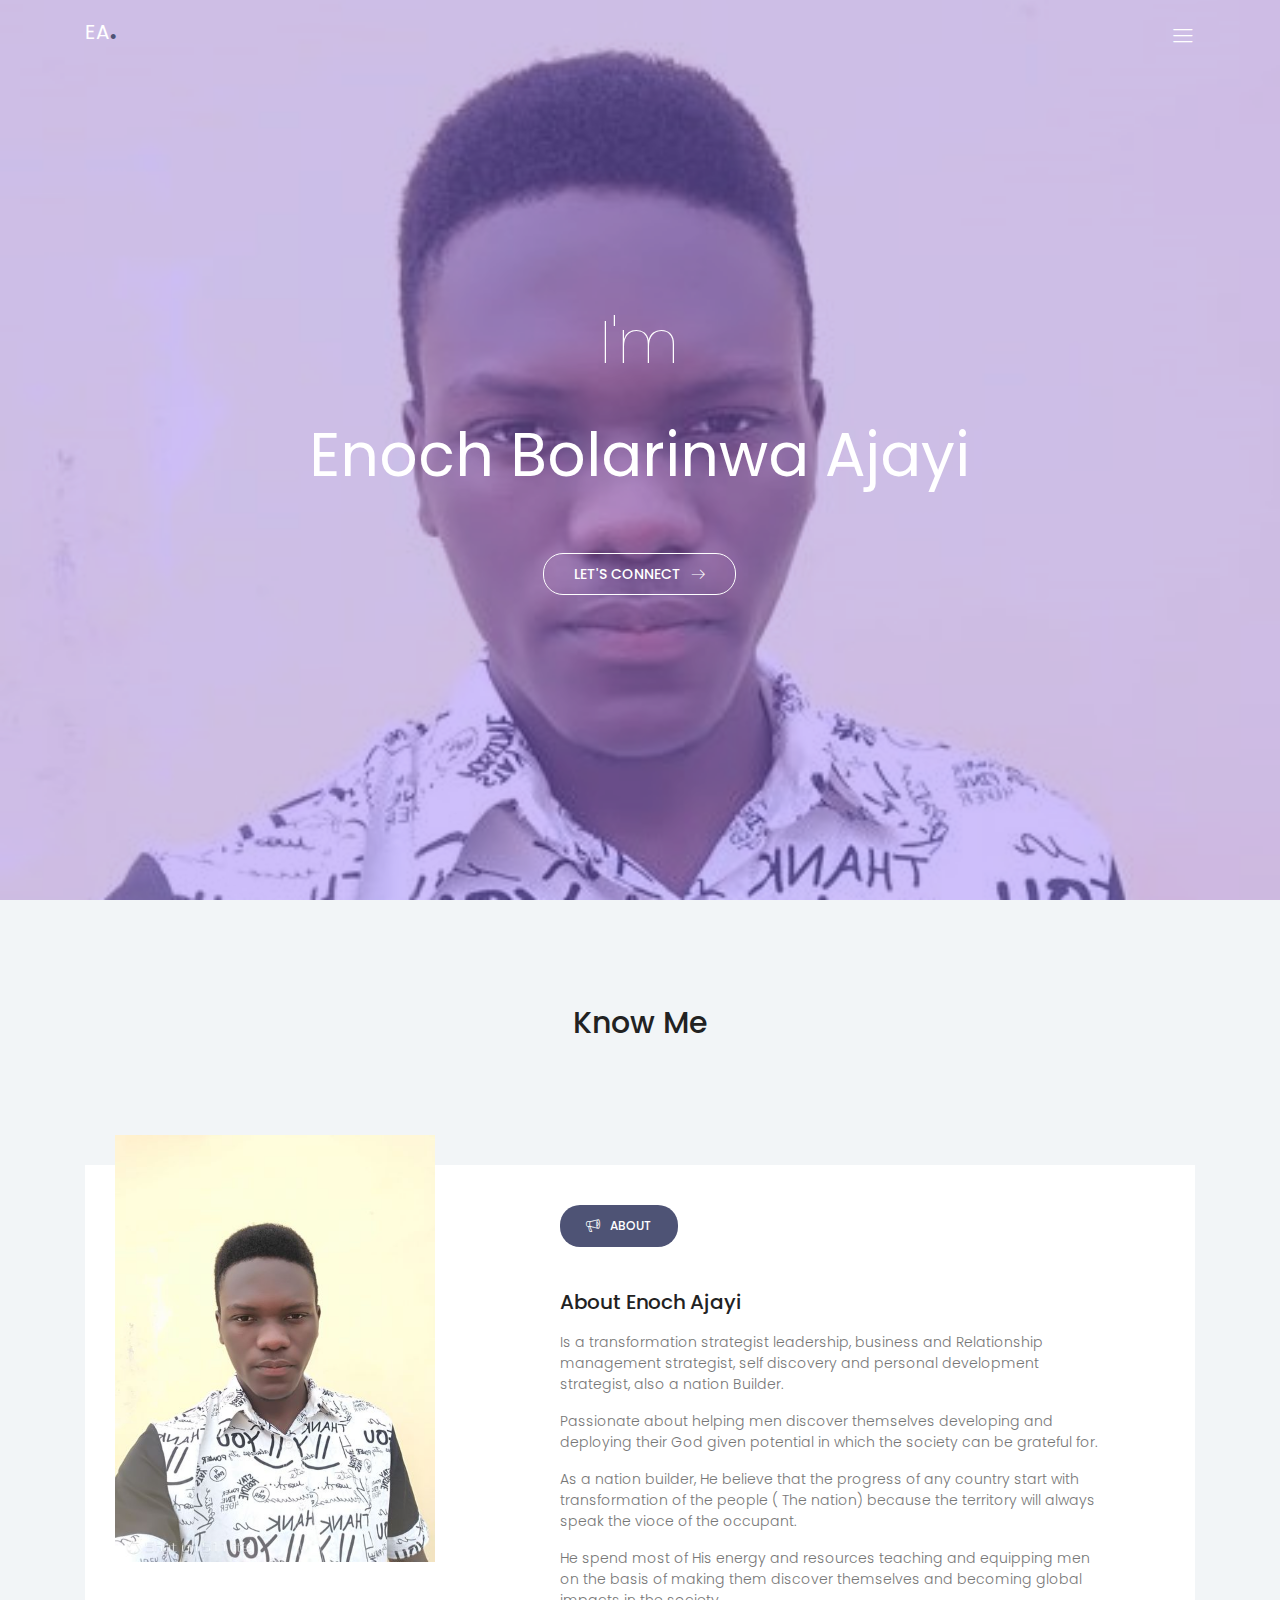
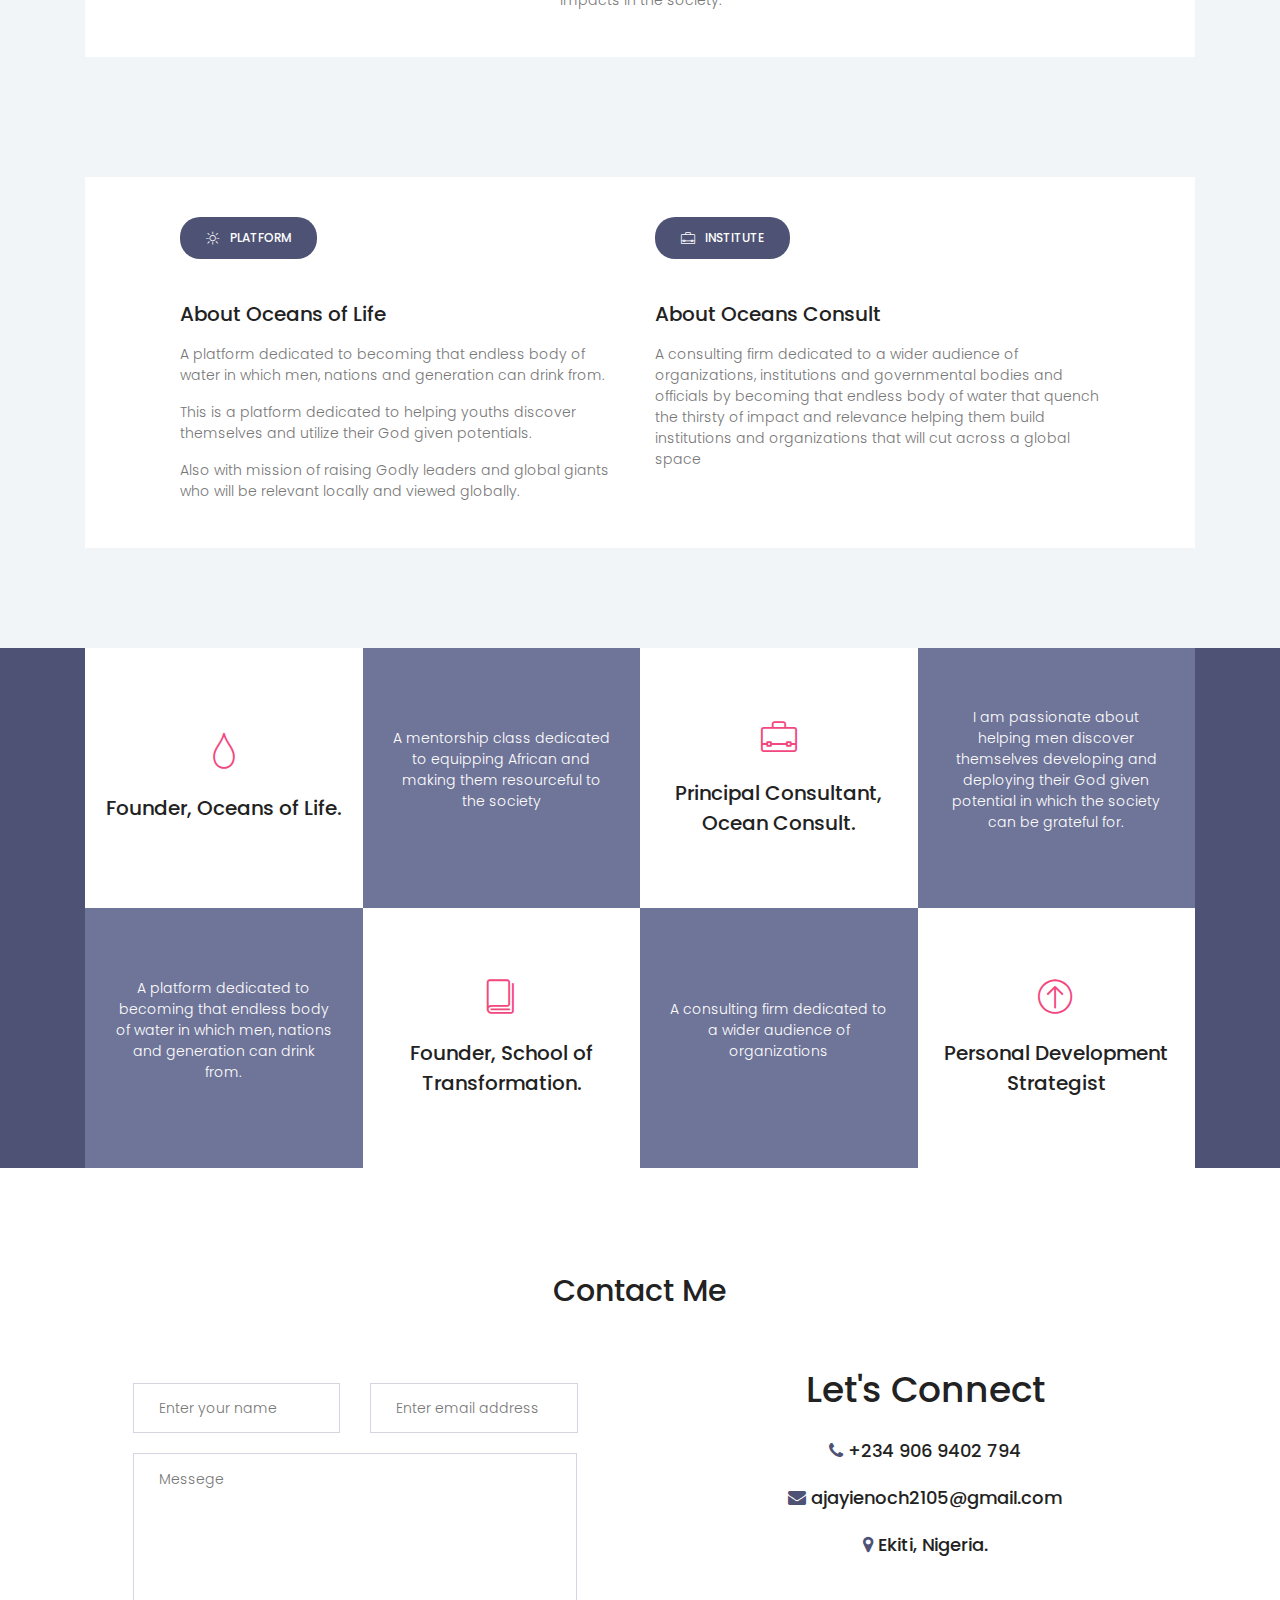
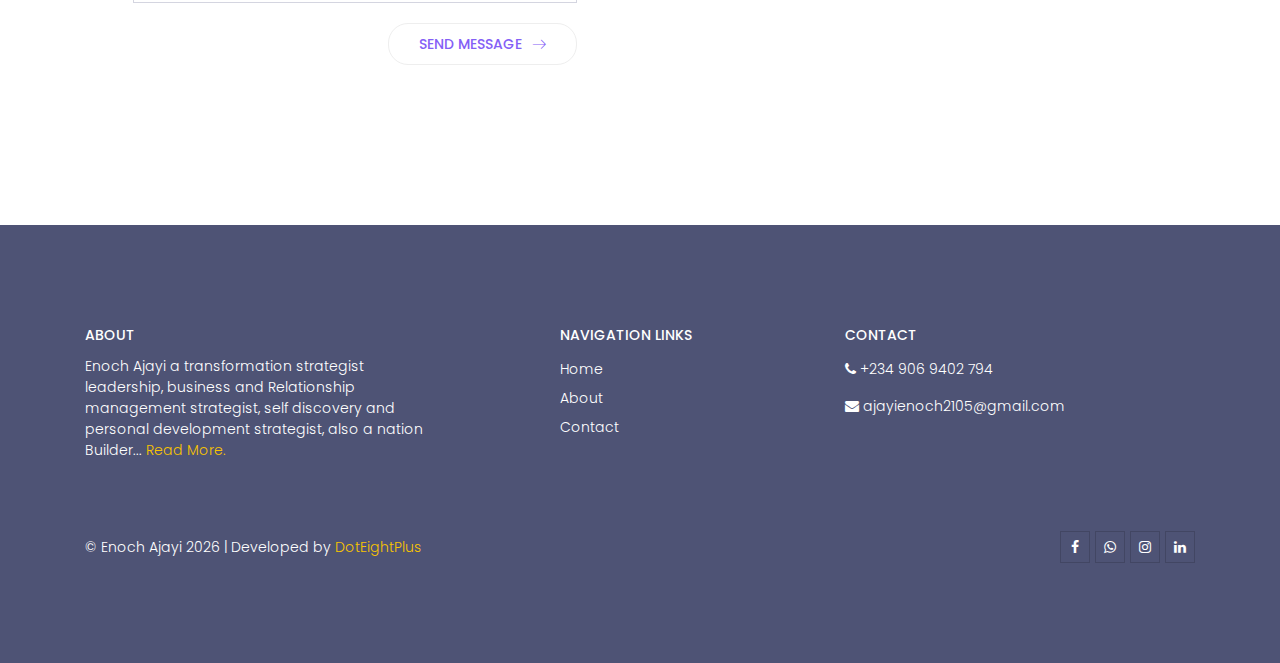
<file: index.html>
<!DOCTYPE html>
<html lang="zxx" class="no-js">
<head>
	<!-- Mobile Specific Meta -->
	<meta name="viewport" content="width=device-width, initial-scale=1, shrink-to-fit=no">
	<!-- Favicon-->
	<link rel="shortcut icon" href="img/enoch.jpg">
	<!-- Author Meta -->
	<meta name="author" content="DotEightPlus">
	<!-- Meta Description -->
	<meta name="description" content="Enoch Bolarinwa Ajayi">
	<!-- Meta Keyword -->
	<meta name="keywords" content="Enoch Bolarinwa Ajayi">
	<!-- meta character set -->
	<meta charset="UTF-8">
	<!-- Site Title -->
	<title>Enoch Ajayi</title>

	<link href="https://fonts.googleapis.com/css?family=Poppins:100,300,500" rel="stylesheet">
		<!--
		CSS
		============================================= -->
		<link rel="stylesheet" href="css/linearicons.css">
		<link rel="stylesheet" href="css/owl.carousel.css">
		<link rel="stylesheet" href="css/font-awesome.min.css">
		<link rel="stylesheet" href="css/nice-select.css">
		<link rel="stylesheet" href="css/magnific-popup.css">
		<link rel="stylesheet" href="css/bootstrap.css">
		<link rel="stylesheet" href="css/main.css">
	</head>
	<body>
		<!-- Start Header Area -->
		<header class="default-header">
			<div class="container">
				<div class="header-wrap">
					<div class="header-top d-flex justify-content-between align-items-center">
						<div class="logo">
							<a href="./"><p style="font-family: inherit; color: white ; font-size: 20px"><strong>EA<span style="color: #4e5375; font-size: 40px">.</span></strong> </p></a>
						</div>

						<div class="main-menubar d-flex align-items-center">
							<nav class="hide">
								<a href="#home">Home</a>
								<a href="#about">About Me</a>
								<a href="#contact">Contact</a>
								
							</nav>
							<div class="menu-bar"><span class="lnr lnr-menu"></span></div>
						</div>
					</div>
				</div>
			</div>
		</header>
		<!-- End Header Area -->
		<!-- Start Banner Area -->
		<section class="banner-area relative">
			<div class="overlay overlay-bg"></div>
			<div class="container">
				<div class="row fullscreen align-items-center justify-content-center">
					<div class="col-lg-10">
						<div class="banner-content text-center">
							<h1 class="text-white">I'm </h1><br>
							<h1 class="text-white"><strong>Enoch Bolarinwa Ajayi</strong></h1><br><br>
							
							<a href="#contact" class="primary-btn d-inline-flex align-items-center"><span class="mr-10">Let's Connect</span><span class="lnr lnr-arrow-right"></span></a>
						</div>
					</div>
				</div>
			</div>
		</section>
		<!-- End Banner Area -->
		<!-- Start History Area -->
		<section class="section-gap history-area"  id="about">
			<div class="container">
				<div class="row justify-content-center">
					<div class="col-lg-6 col-md-8">
						<div class="section-title text-center">
							<h2>Know Me</h2>
						</div>
					</div>
				</div>
				<div class="history-tab-wrapper">
					<div class="row justify-content-between">
						<div class="col-lg-4">
							<div class="tab-thumb text-center">
								<img src="img/enoch.jpg" class="img-fluid" alt="">
							</div>
						</div>
						<div class="col-lg-6 ml-auto">
							<div class="tab-total-content">
								<div class="nav ilene-tabs" id="myTab" role="tablist">
									<a class="nav-item active" id="nav-home-tab" data-toggle="tab"  role="tab" aria-controls="nav-history" aria-selected="true"><span class="lnr lnr-bullhorn"></span>About</a>
								</div>
								<div class="tab-content mt-40" id="nav-tabContent">
									<div class="tab-pane fade show active" id="nav-history" role="tabpanel" aria-labelledby="nav-home-tab">
										<div class="single-content">
											<h3> About Enoch Ajayi</h3>
											<p>Is a transformation strategist leadership, business and Relationship management strategist, self discovery and personal development strategist, also a nation Builder.</p>
											<p>Passionate about helping men discover themselves developing and deploying their God given potential in which the society can be grateful for.</p>
											<p>As a nation builder, He believe that the progress of any country start with transformation of the people ( The nation) because the territory will always speak the vioce of the occupant.</p>
											<p>He spend most of His energy and resources teaching and equipping men on the basis of making them discover themselves and becoming global
											impacts in the society.</p>
										</div>
									</div>
									
								</div>
							</div>
						</div>
						<div class="col-lg-1"></div>
					</div>
				</div>
			</div>
		</section>
		<!-- End History Area -->

		<!-- Start History Area -->
		<section class="section-gap history-area" style="margin-top: -150px;">
			<div class="container">
				<div class="history-tab-wrapper">
					<div class="row justify-content-between">
						<div class="col-lg-5 ml-auto">
							<div class="tab-total-content">
								<div class="nav ilene-tabs" id="myTab" role="tablist">
									<a class="nav-item active" id="nav-home-tab" data-toggle="tab"  role="tab" aria-controls="nav-history" aria-selected="true"><span class="lnr lnr-sun"></span>platform</a>
								</div>
								<div class="tab-content mt-40" id="nav-tabContent">
									<div class="tab-pane fade show active" id="nav-history" role="tabpanel" aria-labelledby="nav-home-tab">
										<div class="single-content">
											<h3> About Oceans of Life</h3>
											<p> A platform dedicated to becoming that endless body of water in which men, nations and generation can drink from.</p>
											<p>This is a platform dedicated to helping youths discover themselves and utilize their God given potentials.</p>
											<p>Also with mission of raising Godly leaders and global giants who will be relevant locally and viewed globally.</p>
											
										</div>
									</div>
								</div>
							</div>
						</div>
						<div class="col-lg-5">
							<div class="tab-total-content">
								<div class="nav ilene-tabs" id="myTab" role="tablist">
									<a class="nav-item active" id="nav-home-tab" data-toggle="tab"  role="tab" aria-controls="nav-history" aria-selected="true"><span class="lnr lnr-briefcase"></span>Institute</a>
								</div>
								<div class="tab-content mt-40" id="nav-tabContent">
									<div class="tab-pane fade show active" id="nav-history" role="tabpanel" aria-labelledby="nav-home-tab">
										<div class="single-content">
											<h3> About Oceans Consult</h3>
											<p> A consulting firm dedicated to a wider audience of organizations, institutions and governmental bodies and officials by becoming that endless body of water that quench the thirsty of impact and relevance helping them build institutions and organizations that will cut across a global space</p>
										</div>
									</div>
								</div>
							</div>
						</div>
						<div class="col-lg-1"></div>
					</div>
				</div>
			</div>
		</section>
		<!-- End History Area -->		
		<!-- Start Service Area -->
		<section class="service-area">
			<div class="container">
				<div class="row no-gutters">
					<div class="col-md-3 col-sm-6">
						<div class="single-service">
							<div class="top">
								<div class="content text-center">
									<span class="lnr lnr-drop"></span>
									<h3>Founder, Oceans of Life.</h3>
								</div>
							</div>
							<div class="bottom">
								<p> A platform dedicated to becoming that endless body of water in which men, nations and generation can drink from.
								</p>
							</div>
						</div>
					</div>
					<div class="col-md-3 col-sm-6">
						<div class="single-service d-flex flex-column">
							<div class="bottom order-2 order-sm-1">
								<p>A mentorship class dedicated to equipping African and making them resourceful to the society</p>
							</div>
							<div class="top order-1 order-sm-2">
								<div class="content text-center">
									<span class="lnr lnr-book"></span>
									<h3>Founder, School of Transformation.</h3>
								</div>
							</div>
						</div>
					</div>
					<div class="col-md-3 col-sm-6">
						<div class="single-service">
							<div class="top">
								<div class="content text-center">
									<span class="lnr lnr-briefcase"></span>
									<h3>Principal Consultant, Ocean Consult.</h3>
								</div>
							</div>
							<div class="bottom">
								<p>A consulting firm dedicated to a wider audience of organizations</p>
							</div>
						</div>
					</div>
					<div class="col-md-3 col-sm-6">
						<div class="single-service d-flex flex-column">
							<div class="bottom order-2 order-sm-1">
								<p>I am passionate about helping men discover themselves developing and deploying their God given potential in which the society can be grateful for.</p>
							</div>
							<div class="top order-1 order-sm-2">
								<div class="content text-center">
									<span class="lnr lnr-arrow-up-circle"></span>
									<h3>Personal Development Strategist</h3>
								</div>
							</div>
						</div>
					</div>
				</div>
			</div>
		</section>
		<!-- End Service Area -->
		
		<!-- Start Exprience Area -->
		<section class="section-gap" id="contact">
			<div class="container">
				<div class="row justify-content-center">
					<div class="col-lg-6 col-md-8">
						<div class="section-title text-center">
							<h2>Contact Me</h2>
							
						</div>
					</div>
				</div>
				<div class="row">
					<form id="myForm" action="./submitted" data-netlify="true" method="post" class="contact-form mb-60 col-lg-6">
						<div class="row justify-content-center">
							<div class="col-lg-5">
								<input type="text" name="fname" placeholder="Enter your name" onfocus="this.placeholder = ''" onblur="this.placeholder = 'Enter your name'" class="common-input mt-20" required>
							</div>
							<div class="col-lg-5">
								<input type="email" name="email" placeholder="Enter email address" pattern="[A-Za-z0-9._%+-]+@[A-Za-z0-9.-]+\.[A-Za-z]{1,63}$" onfocus="this.placeholder = ''" onblur="this.placeholder = 'Enter email address'" class="common-input mt-20" required>
							</div>
							<div class="col-lg-10">
								<textarea class="common-textarea mt-20" name="message" placeholder="Messege" onfocus="this.placeholder = ''" onblur="this.placeholder = 'Messege'" required></textarea>
							</div>
							<div class="col-lg-10 d-flex justify-content-end">
								<button class="primary-btn white-bg d-inline-flex align-items-center mt-20"><span class="mr-10">Send Message</span><span class="lnr lnr-arrow-right"></span></button> <br>
								<div class="alert-msg"></div>
							</div>
						</div>
					</form>
					<div class="col-lg-6  mb-20  container" style="text-align: center;">
						<div class="mb-20"><h1>Let's Connect</h1></div>
              			<div class="mb-20"><a href="tel: +2349069402794"><h4><i class="fa fa-phone" style="color: #4e5375"></i> +234 906 9402 794</h4></a></div>
              			<div class="mb-20"><a href="mailto: ajayienoch2105@gmail.com"><h4><i class="fa fa-envelope" style="color: #4e5375"></i> ajayienoch2105@gmail.com</h4></a></div>
              			<div class="mb-20"><h4><i class="fa fa-map-marker" style="color: #4e5375"></i> Ekiti, Nigeria.</h4></div>
						
					</div>
				</div>
				
				
			</div>
		</section>
		<!-- Start Exprience Area -->
		
		<!-- Strat Footer Area -->
		<footer class="section-gap">
			<div class="container">
				<div class="row">
					<div class="col-lg-4 col-sm-6">
						<div class="single-footer-widget">
							<h6 class="text-white text-uppercase mb-10 ">About</h6>
							<p  class="text-white">Enoch Ajayi a transformation strategist leadership, business and Relationship management strategist, self discovery and personal development strategist, also a nation Builder...
							<a href="#about"  style="color: #f9c400">Read More.</a></p>
							
						</div>
					</div>

					<div class="col-lg-1 ">
						
					</div>
					<div class="col-lg-3 col-sm-6">
						<div class="single-footer-widget">
							<h6 class="text-white text-uppercase mb-20">Navigation Links</h6>
							<ul class="footer-nav">
								<li><a href="#home">Home</a></li>
								<li><a href="#about">About</a></li>
								<li><a href="#contact">Contact</a></li>
							</ul>
						</div>
					</div>
					<div class="col-lg-4 col-sm-6">
						<div class="single-footer-widget">
							<h6 class="text-white text-uppercase mb-20">Contact</h6>
							<ul class="footer-nav">
								<li><a href="tel: +2349069402794" ><p style="color: white"><i class="fa fa-phone" style="color: white"></i> +234 906 9402 794</p></a></li>
								<li><a href="mailto: ajayienoch2105@gmail.com"><p><i class="fa fa-envelope" style="color: white"></i> ajayienoch2105@gmail.com</p></a></li>
								
							</ul>
						</div>
					</div>

					
					

					
				</div>
				<div class="footer-bottom d-flex justify-content-between align-items-center flex-wrap">
					<p class="footer-text m-0">&copy; Enoch Ajayi <script>document.write(new Date().getFullYear());</script>  | Developed by <a href="https://doteightplus.com" target="_blank">DotEightPlus</a></p>
					<div class="footer-social d-flex align-items-center">
						<a href="https://facebook.com/ajayi.enoch.378"><i class="fa fa-facebook"></i></a>
						<a href="https://wa.me/09069402794"><i class="fa fa-whatsapp"></i></a>
						<a href="https://instagram.com/enochajayi/"><i class="fa fa-instagram"></i></a>
						<a href="http://linkedin.com/in/enoch-ajayi-baba7519a/"><i class="fa fa-linkedin"></i></a>
					</div>
				</div>
			</div>
		</footer>
		<!-- End Footer Area -->

		<script src="js/vendor/jquery-2.2.4.min.js"></script>
		<script src="https://cdnjs.cloudflare.com/ajax/libs/popper.js/1.11.0/umd/popper.min.js" integrity="sha384-b/U6ypiBEHpOf/4+1nzFpr53nxSS+GLCkfwBdFNTxtclqqenISfwAzpKaMNFNmj4" crossorigin="anonymous"></script>
		<script src="js/vendor/bootstrap.min.js"></script>
		<script src="js/jquery.ajaxchimp.min.js"></script>
		<script src="js/owl.carousel.min.js"></script>
		<script src="js/jquery.nice-select.min.js"></script>
		<script src="js/jquery.magnific-popup.min.js"></script>
		<script src="js/main.js"></script>
	</body>
</html>
</file>
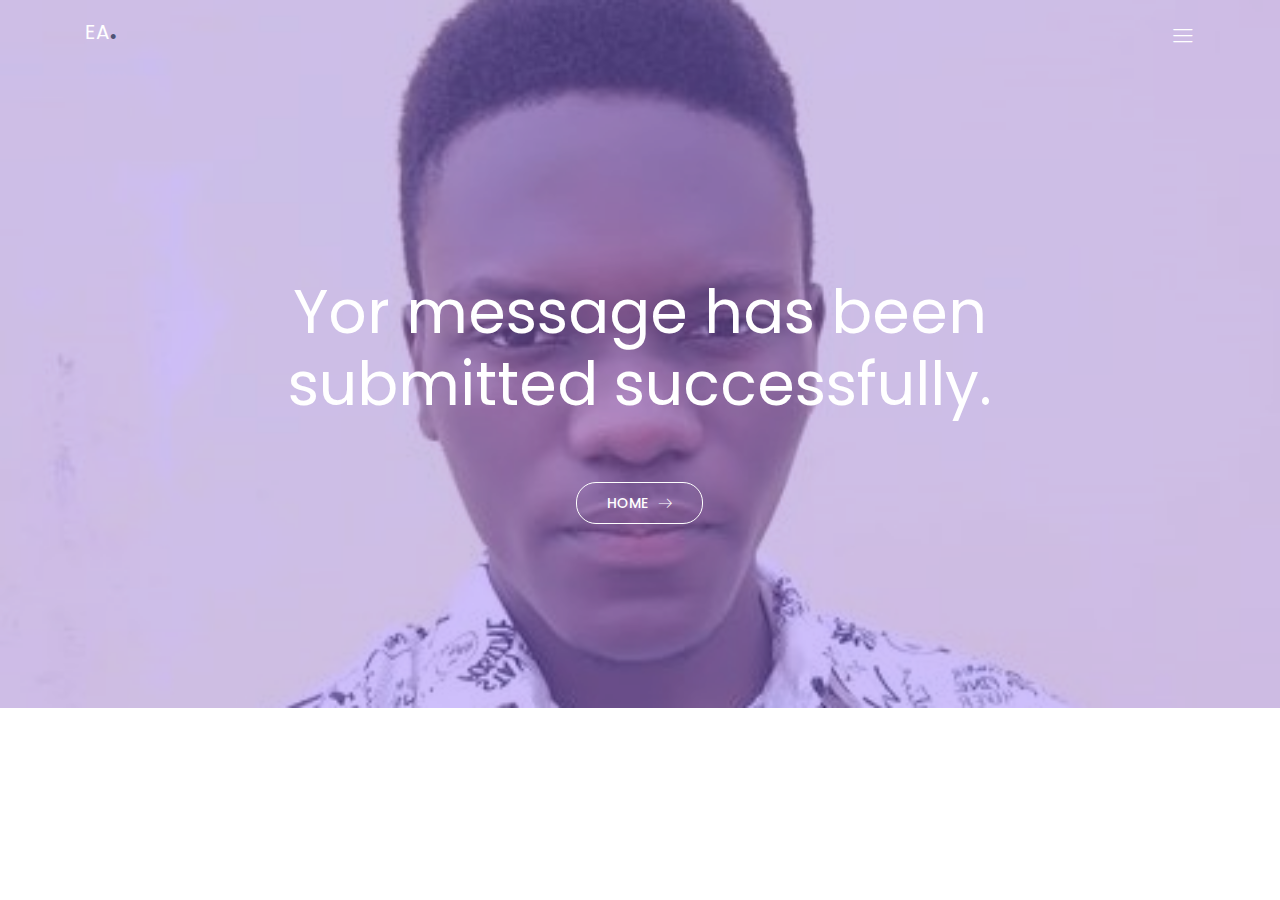
<file: submitted.html>
<!DOCTYPE html>
<html lang="zxx" class="no-js">
<head>
	<!-- Mobile Specific Meta -->
	<meta name="viewport" content="width=device-width, initial-scale=1, shrink-to-fit=no">
	<!-- Favicon-->
	<link rel="shortcut icon" href="img/enoch.jpg">
	<!-- Author Meta -->
	<meta name="author" content="DotEightPlus">
	<!-- Meta Description -->
	<meta name="description" content="Enoch Bolarinwa Ajayi">
	<!-- Meta Keyword -->
	<meta name="keywords" content="Enoch Bolarinwa Ajayi">
	<!-- meta character set -->
	<meta charset="UTF-8">
	<!-- Site Title -->
	<title>Enoch Ajayi</title>

	<link href="https://fonts.googleapis.com/css?family=Poppins:100,300,500" rel="stylesheet">
		<!--
		CSS
		============================================= -->
		<link rel="stylesheet" href="css/linearicons.css">
		<link rel="stylesheet" href="css/owl.carousel.css">
		<link rel="stylesheet" href="css/font-awesome.min.css">
		<link rel="stylesheet" href="css/nice-select.css">
		<link rel="stylesheet" href="css/magnific-popup.css">
		<link rel="stylesheet" href="css/bootstrap.css">
		<link rel="stylesheet" href="css/main.css">
	</head>
	<body>
		<!-- Start Header Area -->
		<header class="default-header">
			<div class="container">
				<div class="header-wrap">
					<div class="header-top d-flex justify-content-between align-items-center">
						<div class="logo">
							<a href="./"><p style="font-family: inherit; color: white ; font-size: 20px"><strong>EA<span style="color: #4e5375; font-size: 40px">.</span></strong> </p></a>
						</div>

						<div class="main-menubar d-flex align-items-center">
							<nav class="hide">
								<a href="#home">Home</a>
								<a href="#about">About Me</a>
								<a href="#contact">Contact</a>
								
							</nav>
							<div class="menu-bar"><span class="lnr lnr-menu"></span></div>
						</div>
					</div>
				</div>
			</div>
		</header>
		<!-- End Header Area -->
		<!-- Start Banner Area -->
		<section class="banner-area relative">
			<div class="overlay overlay-bg"></div>
			<div class="container">
				<div class="row fullscreen align-items-center justify-content-center">
					<div class="col-lg-10">
						<div class="banner-content text-center" style="margin-top: 30%; margin-bottom: 20%; ">
							
							<h1 class="text-white"><strong>Yor message has been submitted successfully.</strong></h1><br><br>
							
							<a href="./" class="primary-btn d-inline-flex align-items-center"><span class="mr-10">Home</span><span class="lnr lnr-arrow-right"></span></a>
						</div>
					</div>
				</div>
			</div>
		</section>
		<!-- End Banner Area -->
</file>
<file: css/linearicons.css>
@font-face {
	font-family: 'Linearicons-Free';
	src:url('../fonts/Linearicons-Free.eot?w118d');
	src:url('../fonts/Linearicons-Free.eot?#iefixw118d') format('embedded-opentype'),
		url('../fonts/Linearicons-Free.woff2?w118d') format('woff2'),
		url('../fonts/Linearicons-Free.woff?w118d') format('woff'),
		url('../fonts/Linearicons-Free.ttf?w118d') format('truetype'),
		url('../fonts/Linearicons-Free.svg?w118d#Linearicons-Free') format('svg');
	font-weight: normal;
	font-style: normal;
}

.lnr {
	font-family: 'Linearicons-Free';
	speak: none;
	font-style: normal;
	font-weight: normal;
	font-variant: normal;
	text-transform: none;
	line-height: 1;

	/* Better Font Rendering =========== */
	-webkit-font-smoothing: antialiased;
	-moz-osx-font-smoothing: grayscale;
}

.lnr-home:before {
	content: "\e800";
}
.lnr-apartment:before {
	content: "\e801";
}
.lnr-pencil:before {
	content: "\e802";
}
.lnr-magic-wand:before {
	content: "\e803";
}
.lnr-drop:before {
	content: "\e804";
}
.lnr-lighter:before {
	content: "\e805";
}
.lnr-poop:before {
	content: "\e806";
}
.lnr-sun:before {
	content: "\e807";
}
.lnr-moon:before {
	content: "\e808";
}
.lnr-cloud:before {
	content: "\e809";
}
.lnr-cloud-upload:before {
	content: "\e80a";
}
.lnr-cloud-download:before {
	content: "\e80b";
}
.lnr-cloud-sync:before {
	content: "\e80c";
}
.lnr-cloud-check:before {
	content: "\e80d";
}
.lnr-database:before {
	content: "\e80e";
}
.lnr-lock:before {
	content: "\e80f";
}
.lnr-cog:before {
	content: "\e810";
}
.lnr-trash:before {
	content: "\e811";
}
.lnr-dice:before {
	content: "\e812";
}
.lnr-heart:before {
	content: "\e813";
}
.lnr-star:before {
	content: "\e814";
}
.lnr-star-half:before {
	content: "\e815";
}
.lnr-star-empty:before {
	content: "\e816";
}
.lnr-flag:before {
	content: "\e817";
}
.lnr-envelope:before {
	content: "\e818";
}
.lnr-paperclip:before {
	content: "\e819";
}
.lnr-inbox:before {
	content: "\e81a";
}
.lnr-eye:before {
	content: "\e81b";
}
.lnr-printer:before {
	content: "\e81c";
}
.lnr-file-empty:before {
	content: "\e81d";
}
.lnr-file-add:before {
	content: "\e81e";
}
.lnr-enter:before {
	content: "\e81f";
}
.lnr-exit:before {
	content: "\e820";
}
.lnr-graduation-hat:before {
	content: "\e821";
}
.lnr-license:before {
	content: "\e822";
}
.lnr-music-note:before {
	content: "\e823";
}
.lnr-film-play:before {
	content: "\e824";
}
.lnr-camera-video:before {
	content: "\e825";
}
.lnr-camera:before {
	content: "\e826";
}
.lnr-picture:before {
	content: "\e827";
}
.lnr-book:before {
	content: "\e828";
}
.lnr-bookmark:before {
	content: "\e829";
}
.lnr-user:before {
	content: "\e82a";
}
.lnr-users:before {
	content: "\e82b";
}
.lnr-shirt:before {
	content: "\e82c";
}
.lnr-store:before {
	content: "\e82d";
}
.lnr-cart:before {
	content: "\e82e";
}
.lnr-tag:before {
	content: "\e82f";
}
.lnr-phone-handset:before {
	content: "\e830";
}
.lnr-phone:before {
	content: "\e831";
}
.lnr-pushpin:before {
	content: "\e832";
}
.lnr-map-marker:before {
	content: "\e833";
}
.lnr-map:before {
	content: "\e834";
}
.lnr-location:before {
	content: "\e835";
}
.lnr-calendar-full:before {
	content: "\e836";
}
.lnr-keyboard:before {
	content: "\e837";
}
.lnr-spell-check:before {
	content: "\e838";
}
.lnr-screen:before {
	content: "\e839";
}
.lnr-smartphone:before {
	content: "\e83a";
}
.lnr-tablet:before {
	content: "\e83b";
}
.lnr-laptop:before {
	content: "\e83c";
}
.lnr-laptop-phone:before {
	content: "\e83d";
}
.lnr-power-switch:before {
	content: "\e83e";
}
.lnr-bubble:before {
	content: "\e83f";
}
.lnr-heart-pulse:before {
	content: "\e840";
}
.lnr-construction:before {
	content: "\e841";
}
.lnr-pie-chart:before {
	content: "\e842";
}
.lnr-chart-bars:before {
	content: "\e843";
}
.lnr-gift:before {
	content: "\e844";
}
.lnr-diamond:before {
	content: "\e845";
}
.lnr-linearicons:before {
	content: "\e846";
}
.lnr-dinner:before {
	content: "\e847";
}
.lnr-coffee-cup:before {
	content: "\e848";
}
.lnr-leaf:before {
	content: "\e849";
}
.lnr-paw:before {
	content: "\e84a";
}
.lnr-rocket:before {
	content: "\e84b";
}
.lnr-briefcase:before {
	content: "\e84c";
}
.lnr-bus:before {
	content: "\e84d";
}
.lnr-car:before {
	content: "\e84e";
}
.lnr-train:before {
	content: "\e84f";
}
.lnr-bicycle:before {
	content: "\e850";
}
.lnr-wheelchair:before {
	content: "\e851";
}
.lnr-select:before {
	content: "\e852";
}
.lnr-earth:before {
	content: "\e853";
}
.lnr-smile:before {
	content: "\e854";
}
.lnr-sad:before {
	content: "\e855";
}
.lnr-neutral:before {
	content: "\e856";
}
.lnr-mustache:before {
	content: "\e857";
}
.lnr-alarm:before {
	content: "\e858";
}
.lnr-bullhorn:before {
	content: "\e859";
}
.lnr-volume-high:before {
	content: "\e85a";
}
.lnr-volume-medium:before {
	content: "\e85b";
}
.lnr-volume-low:before {
	content: "\e85c";
}
.lnr-volume:before {
	content: "\e85d";
}
.lnr-mic:before {
	content: "\e85e";
}
.lnr-hourglass:before {
	content: "\e85f";
}
.lnr-undo:before {
	content: "\e860";
}
.lnr-redo:before {
	content: "\e861";
}
.lnr-sync:before {
	content: "\e862";
}
.lnr-history:before {
	content: "\e863";
}
.lnr-clock:before {
	content: "\e864";
}
.lnr-download:before {
	content: "\e865";
}
.lnr-upload:before {
	content: "\e866";
}
.lnr-enter-down:before {
	content: "\e867";
}
.lnr-exit-up:before {
	content: "\e868";
}
.lnr-bug:before {
	content: "\e869";
}
.lnr-code:before {
	content: "\e86a";
}
.lnr-link:before {
	content: "\e86b";
}
.lnr-unlink:before {
	content: "\e86c";
}
.lnr-thumbs-up:before {
	content: "\e86d";
}
.lnr-thumbs-down:before {
	content: "\e86e";
}
.lnr-magnifier:before {
	content: "\e86f";
}
.lnr-cross:before {
	content: "\e870";
}
.lnr-menu:before {
	content: "\e871";
}
.lnr-list:before {
	content: "\e872";
}
.lnr-chevron-up:before {
	content: "\e873";
}
.lnr-chevron-down:before {
	content: "\e874";
}
.lnr-chevron-left:before {
	content: "\e875";
}
.lnr-chevron-right:before {
	content: "\e876";
}
.lnr-arrow-up:before {
	content: "\e877";
}
.lnr-arrow-down:before {
	content: "\e878";
}
.lnr-arrow-left:before {
	content: "\e879";
}
.lnr-arrow-right:before {
	content: "\e87a";
}
.lnr-move:before {
	content: "\e87b";
}
.lnr-warning:before {
	content: "\e87c";
}
.lnr-question-circle:before {
	content: "\e87d";
}
.lnr-menu-circle:before {
	content: "\e87e";
}
.lnr-checkmark-circle:before {
	content: "\e87f";
}
.lnr-cross-circle:before {
	content: "\e880";
}
.lnr-plus-circle:before {
	content: "\e881";
}
.lnr-circle-minus:before {
	content: "\e882";
}
.lnr-arrow-up-circle:before {
	content: "\e883";
}
.lnr-arrow-down-circle:before {
	content: "\e884";
}
.lnr-arrow-left-circle:before {
	content: "\e885";
}
.lnr-arrow-right-circle:before {
	content: "\e886";
}
.lnr-chevron-up-circle:before {
	content: "\e887";
}
.lnr-chevron-down-circle:before {
	content: "\e888";
}
.lnr-chevron-left-circle:before {
	content: "\e889";
}
.lnr-chevron-right-circle:before {
	content: "\e88a";
}
.lnr-crop:before {
	content: "\e88b";
}
.lnr-frame-expand:before {
	content: "\e88c";
}
.lnr-frame-contract:before {
	content: "\e88d";
}
.lnr-layers:before {
	content: "\e88e";
}
.lnr-funnel:before {
	content: "\e88f";
}
.lnr-text-format:before {
	content: "\e890";
}
.lnr-text-format-remove:before {
	content: "\e891";
}
.lnr-text-size:before {
	content: "\e892";
}
.lnr-bold:before {
	content: "\e893";
}
.lnr-italic:before {
	content: "\e894";
}
.lnr-underline:before {
	content: "\e895";
}
.lnr-strikethrough:before {
	content: "\e896";
}
.lnr-highlight:before {
	content: "\e897";
}
.lnr-text-align-left:before {
	content: "\e898";
}
.lnr-text-align-center:before {
	content: "\e899";
}
.lnr-text-align-right:before {
	content: "\e89a";
}
.lnr-text-align-justify:before {
	content: "\e89b";
}
.lnr-line-spacing:before {
	content: "\e89c";
}
.lnr-indent-increase:before {
	content: "\e89d";
}
.lnr-indent-decrease:before {
	content: "\e89e";
}
.lnr-pilcrow:before {
	content: "\e89f";
}
.lnr-direction-ltr:before {
	content: "\e8a0";
}
.lnr-direction-rtl:before {
	content: "\e8a1";
}
.lnr-page-break:before {
	content: "\e8a2";
}
.lnr-sort-alpha-asc:before {
	content: "\e8a3";
}
.lnr-sort-amount-asc:before {
	content: "\e8a4";
}
.lnr-hand:before {
	content: "\e8a5";
}
.lnr-pointer-up:before {
	content: "\e8a6";
}
.lnr-pointer-right:before {
	content: "\e8a7";
}
.lnr-pointer-down:before {
	content: "\e8a8";
}
.lnr-pointer-left:before {
	content: "\e8a9";
}
</file>
<file: css/nice-select.css>
.nice-select {
  -webkit-tap-highlight-color: transparent;
  background-color: #fff;
  border-radius: 5px;
  border: solid 1px #e8e8e8;
  box-sizing: border-box;
  clear: both;
  cursor: pointer;
  display: block;
  float: left;
  font-family: inherit;
  font-size: 14px;
  font-weight: normal;
  height: 42px;
  line-height: 40px;
  outline: none;
  padding-left: 18px;
  padding-right: 30px;
  position: relative;
  text-align: left !important;
  -webkit-transition: all 0.2s ease-in-out;
  transition: all 0.2s ease-in-out;
  -webkit-user-select: none;
     -moz-user-select: none;
      -ms-user-select: none;
          user-select: none;
  white-space: nowrap;
  width: auto; }
  .nice-select:hover {
    border-color: #dbdbdb; }
  .nice-select:active, .nice-select.open, .nice-select:focus {
    border-color: #999; }
  .nice-select:after {
    border-bottom: 2px solid #999;
    border-right: 2px solid #999;
    content: '';
    display: block;
    height: 5px;
    margin-top: -4px;
    pointer-events: none;
    position: absolute;
    right: 12px;
    top: 50%;
    -webkit-transform-origin: 66% 66%;
        -ms-transform-origin: 66% 66%;
            transform-origin: 66% 66%;
    -webkit-transform: rotate(45deg);
        -ms-transform: rotate(45deg);
            transform: rotate(45deg);
    -webkit-transition: all 0.15s ease-in-out;
    transition: all 0.15s ease-in-out;
    width: 5px; }
  .nice-select.open:after {
    -webkit-transform: rotate(-135deg);
        -ms-transform: rotate(-135deg);
            transform: rotate(-135deg); }
  .nice-select.open .list {
    opacity: 1;
    pointer-events: auto;
    -webkit-transform: scale(1) translateY(0);
        -ms-transform: scale(1) translateY(0);
            transform: scale(1) translateY(0); }
  .nice-select.disabled {
    border-color: #ededed;
    color: #999;
    pointer-events: none; }
    .nice-select.disabled:after {
      border-color: #cccccc; }
  .nice-select.wide {
    width: 100%; }
    .nice-select.wide .list {
      left: 0 !important;
      right: 0 !important; }
  .nice-select.right {
    float: right; }
    .nice-select.right .list {
      left: auto;
      right: 0; }
  .nice-select.small {
    font-size: 12px;
    height: 36px;
    line-height: 34px; }
    .nice-select.small:after {
      height: 4px;
      width: 4px; }
    .nice-select.small .option {
      line-height: 34px;
      min-height: 34px; }
  .nice-select .list {
    background-color: #fff;
    border-radius: 5px;
    box-shadow: 0 0 0 1px rgba(68, 68, 68, 0.11);
    box-sizing: border-box;
    margin-top: 4px;
    opacity: 0;
    overflow: hidden;
    padding: 0;
    pointer-events: none;
    position: absolute;
    top: 100%;
    left: 0;
    -webkit-transform-origin: 50% 0;
        -ms-transform-origin: 50% 0;
            transform-origin: 50% 0;
    -webkit-transform: scale(0.75) translateY(-21px);
        -ms-transform: scale(0.75) translateY(-21px);
            transform: scale(0.75) translateY(-21px);
    -webkit-transition: all 0.2s cubic-bezier(0.5, 0, 0, 1.25), opacity 0.15s ease-out;
    transition: all 0.2s cubic-bezier(0.5, 0, 0, 1.25), opacity 0.15s ease-out;
    z-index: 9; }
    .nice-select .list:hover .option:not(:hover) {
      background-color: transparent !important; }
  .nice-select .option {
    cursor: pointer;
    font-weight: 400;
    line-height: 40px;
    list-style: none;
    min-height: 40px;
    outline: none;
    padding-left: 18px;
    padding-right: 29px;
    text-align: left;
    -webkit-transition: all 0.2s;
    transition: all 0.2s; }
    .nice-select .option:hover, .nice-select .option.focus, .nice-select .option.selected.focus {
      background-color: #f6f6f6; }
    .nice-select .option.selected {
      font-weight: bold; }
    .nice-select .option.disabled {
      background-color: transparent;
      color: #999;
      cursor: default; }

.no-csspointerevents .nice-select .list {
  display: none; }

.no-csspointerevents .nice-select.open .list {
  display: block; }
</file>
<file: css/main.css>
/*--------------------------- Color variations ----------------------*/
/* Medium Layout: 1280px */
/* Tablet Layout: 768px */
/* Mobile Layout: 320px */
/* Wide Mobile Layout: 480px */
/* =================================== */
/*  Basic Style 
/* =================================== */
::-moz-selection {
  /* Code for Firefox */
  background-color: #8460f6;
  color: #fff;
}

::selection {
  background-color: #8460f6;
  color: #fff;
}

::-webkit-input-placeholder {
  /* WebKit, Blink, Edge */
  color: #777777;
  font-weight: 300;
}

:-moz-placeholder {
  /* Mozilla Firefox 4 to 18 */
  color: #777777;
  opacity: 1;
  font-weight: 300;
}

::-moz-placeholder {
  /* Mozilla Firefox 19+ */
  color: #777777;
  opacity: 1;
  font-weight: 300;
}

:-ms-input-placeholder {
  /* Internet Explorer 10-11 */
  color: #777777;
  font-weight: 300;
}

::-ms-input-placeholder {
  /* Microsoft Edge */
  color: #777777;
  font-weight: 300;
}

body {
  color: #777777;
  font-family: "Poppins", sans-serif;
  font-size: 14px;
  font-weight: 300;
  line-height: 1.5em;
  position: relative;
  -webkit-font-smoothing: antialiased;
  -moz-osx-font-smoothing: grayscale;
}

ol, ul {
  margin: 0;
  padding: 0;
  list-style: none;
}

select {
  display: block;
}

figure {
  margin: 0;
}

a {
  -webkit-transition: all 0.3s ease 0s;
  -moz-transition: all 0.3s ease 0s;
  -o-transition: all 0.3s ease 0s;
  transition: all 0.3s ease 0s;
}

iframe {
  border: 0;
}

a, a:focus, a:hover {
  text-decoration: none;
  outline: 0;
  color: #777777;
}

.btn.active.focus,
.btn.active:focus,
.btn.focus,
.btn.focus:active,
.btn:active:focus,
.btn:focus {
  text-decoration: none;
  outline: 0;
}

.card-panel {
  margin: 0;
  padding: 60px;
}

/**
 *  Typography
 *
 **/
.btn i, .btn-large i, .btn-floating i, .btn-large i, .btn-flat i {
  font-size: 1em;
  line-height: inherit;
}

.gray-bg {
  background: #f9f9ff;
}

h1, h2, h3,
h4, h5, h6 {
  font-family: "Poppins", sans-serif;
  color: #222222;
  line-height: 1.5em;
  margin-bottom: 0;
  margin-top: 0;
  font-weight: 500;
}

.h1, .h2, .h3,
.h4, .h5, .h6 {
  margin-bottom: 0;
  margin-top: 0;
  font-family: "Poppins", sans-serif;
  font-weight: 600;
  color: #222222;
}

h1, .h1 {
  font-size: 36px;
}

h2, .h2 {
  font-size: 30px;
}

h3, .h3 {
  font-size: 24px;
}

h4, .h4 {
  font-size: 18px;
}

h5, .h5 {
  font-size: 16px;
}

h6, .h6 {
  font-size: 14px;
  color: #222222;
}

td, th {
  border-radius: 0px;
}

/**
 * For modern browsers
 * 1. The space content is one way to avoid an Opera bug when the
 *    contenteditable attribute is included anywhere else in the document.
 *    Otherwise it causes space to appear at the top and bottom of elements
 *    that are clearfixed.
 * 2. The use of `table` rather than `block` is only necessary if using
 *    `:before` to contain the top-margins of child elements.
 */
.clear::before, .clear::after {
  content: " ";
  display: table;
}

.clear::after {
  clear: both;
}

.fz-11 {
  font-size: 11px;
}

.fz-12 {
  font-size: 12px;
}

.fz-13 {
  font-size: 13px;
}

.fz-14 {
  font-size: 14px;
}

.fz-15 {
  font-size: 15px;
}

.fz-16 {
  font-size: 16px;
}

.fz-18 {
  font-size: 18px;
}

.fz-30 {
  font-size: 30px;
}

.fz-48 {
  font-size: 48px !important;
}

.fw100 {
  font-weight: 100;
}

.fw300 {
  font-weight: 300;
}

.fw400 {
  font-weight: 400 !important;
}

.fw500 {
  font-weight: 500;
}

.f700 {
  font-weight: 700;
}

.fsi {
  font-style: italic;
}

.mt-10 {
  margin-top: 10px;
}

.mt-15 {
  margin-top: 15px;
}

.mt-20 {
  margin-top: 20px;
}

.mt-25 {
  margin-top: 25px;
}

.mt-30 {
  margin-top: 30px;
}

.mt-35 {
  margin-top: 35px;
}

.mt-40 {
  margin-top: 40px;
}

.mt-50 {
  margin-top: 50px;
}

.mt-60 {
  margin-top: 60px;
}

.mt-70 {
  margin-top: 70px;
}

.mt-80 {
  margin-top: 80px;
}

.mt-100 {
  margin-top: 100px;
}

.mt-120 {
  margin-top: 120px;
}

.mt-150 {
  margin-top: 150px;
}

.ml-0 {
  margin-left: 0 !important;
}

.ml-5 {
  margin-left: 5px !important;
}

.ml-10 {
  margin-left: 10px;
}

.ml-15 {
  margin-left: 15px;
}

.ml-20 {
  margin-left: 20px;
}

.ml-30 {
  margin-left: 30px;
}

.ml-50 {
  margin-left: 50px;
}

.mr-0 {
  margin-right: 0 !important;
}

.mr-5 {
  margin-right: 5px !important;
}

.mr-15 {
  margin-right: 15px;
}

.mr-10 {
  margin-right: 10px;
}

.mr-20 {
  margin-right: 20px;
}

.mr-30 {
  margin-right: 30px;
}

.mr-50 {
  margin-right: 50px;
}

.mb-0 {
  margin-bottom: 0px;
}

.mb-0-i {
  margin-bottom: 0px !important;
}

.mb-5 {
  margin-bottom: 5px;
}

.mb-10 {
  margin-bottom: 10px;
}

.mb-15 {
  margin-bottom: 15px;
}

.mb-20 {
  margin-bottom: 20px;
}

.mb-25 {
  margin-bottom: 25px;
}

.mb-30 {
  margin-bottom: 30px;
}

.mb-40 {
  margin-bottom: 40px;
}

.mb-50 {
  margin-bottom: 50px;
}

.mb-60 {
  margin-bottom: 60px;
}

.mb-70 {
  margin-bottom: 70px;
}

.mb-80 {
  margin-bottom: 80px;
}

.mb-90 {
  margin-bottom: 90px;
}

.mb-100 {
  margin-bottom: 100px;
}

.pt-0 {
  padding-top: 0px;
}

.pt-10 {
  padding-top: 10px;
}

.pt-15 {
  padding-top: 15px;
}

.pt-20 {
  padding-top: 20px;
}

.pt-25 {
  padding-top: 25px;
}

.pt-30 {
  padding-top: 30px;
}

.pt-40 {
  padding-top: 40px;
}

.pt-50 {
  padding-top: 50px;
}

.pt-60 {
  padding-top: 60px;
}

.pt-70 {
  padding-top: 70px;
}

.pt-80 {
  padding-top: 80px;
}

.pt-90 {
  padding-top: 90px;
}

.pt-100 {
  padding-top: 100px;
}

.pt-150 {
  padding-top: 150px;
}

.pb-0 {
  padding-bottom: 0px;
}

.pb-10 {
  padding-bottom: 10px;
}

.pb-15 {
  padding-bottom: 15px;
}

.pb-20 {
  padding-bottom: 20px;
}

.pb-25 {
  padding-bottom: 25px;
}

.pb-30 {
  padding-bottom: 30px;
}

.pb-40 {
  padding-bottom: 40px;
}

.pb-50 {
  padding-bottom: 50px;
}

.pb-60 {
  padding-bottom: 60px;
}

.pb-70 {
  padding-bottom: 70px;
}

.pb-80 {
  padding-bottom: 80px;
}

.pb-90 {
  padding-bottom: 90px;
}

.pb-100 {
  padding-bottom: 100px;
}

.pb-150 {
  padding-bottom: 150px;
}

.pr-30 {
  padding-right: 30px;
}

.pl-30 {
  padding-left: 30px;
}

.p-40 {
  padding: 40px;
}

.float-left {
  float: left;
}

.float-right {
  float: right;
}

.text-italic {
  font-style: italic;
}

.text-white {
  color: #fff;
}

.transition {
  -webkit-transition: all 0.3s ease 0s;
  -moz-transition: all 0.3s ease 0s;
  -o-transition: all 0.3s ease 0s;
  transition: all 0.3s ease 0s;
}

.section-full {
  padding: 100px 0;
}

.section-half {
  padding: 75px 0;
}

.flex {
  display: -webkit-box;
  display: -webkit-flex;
  display: -moz-flex;
  display: -ms-flexbox;
  display: flex;
}

.inline-flex {
  display: -webkit-inline-box;
  display: -webkit-inline-flex;
  display: -moz-inline-flex;
  display: -ms-inline-flexbox;
  display: inline-flex;
}

.flex-grow {
  -webkit-box-flex: 1;
  -webkit-flex-grow: 1;
  -moz-flex-grow: 1;
  -ms-flex-positive: 1;
  flex-grow: 1;
}

.flex-wrap {
  -webkit-flex-wrap: wrap;
  -moz-flex-wrap: wrap;
  -ms-flex-wrap: wrap;
  flex-wrap: wrap;
}

.flex-left {
  -webkit-box-pack: start;
  -ms-flex-pack: start;
  -webkit-justify-content: flex-start;
  -moz-justify-content: flex-start;
  justify-content: flex-start;
}

.flex-middle {
  -webkit-box-align: center;
  -ms-flex-align: center;
  -webkit-align-items: center;
  -moz-align-items: center;
  align-items: center;
}

.flex-right {
  -webkit-box-pack: end;
  -ms-flex-pack: end;
  -webkit-justify-content: flex-end;
  -moz-justify-content: flex-end;
  justify-content: flex-end;
}

.flex-top {
  -webkit-align-self: flex-start;
  -moz-align-self: flex-start;
  -ms-flex-item-align: start;
  align-self: flex-start;
}

.flex-center {
  -webkit-box-pack: center;
  -ms-flex-pack: center;
  -webkit-justify-content: center;
  -moz-justify-content: center;
  justify-content: center;
}

.flex-bottom {
  -webkit-align-self: flex-end;
  -moz-align-self: flex-end;
  -ms-flex-item-align: end;
  align-self: flex-end;
}

.space-between {
  -webkit-box-pack: justify;
  -ms-flex-pack: justify;
  -webkit-justify-content: space-between;
  -moz-justify-content: space-between;
  justify-content: space-between;
}

.space-around {
  -ms-flex-pack: distribute;
  -webkit-justify-content: space-around;
  -moz-justify-content: space-around;
  justify-content: space-around;
}

.flex-column {
  -webkit-box-direction: normal;
  -webkit-box-orient: vertical;
  -webkit-flex-direction: column;
  -moz-flex-direction: column;
  -ms-flex-direction: column;
  flex-direction: column;
}

.flex-cell {
  display: -webkit-box;
  display: -webkit-flex;
  display: -moz-flex;
  display: -ms-flexbox;
  display: flex;
  -webkit-box-flex: 1;
  -webkit-flex-grow: 1;
  -moz-flex-grow: 1;
  -ms-flex-positive: 1;
  flex-grow: 1;
}

.display-table {
  display: table;
}

.light {
  color: #fff;
}

.dark {
  color: #000;
}

.relative {
  position: relative;
}

.overflow-hidden {
  overflow: hidden;
}

.overlay {
  position: absolute;
  left: 0;
  right: 0;
  top: 0;
  bottom: 0;
}

.container.fullwidth {
  width: 100%;
}

.container.no-padding {
  padding-left: 0;
  padding-right: 0;
}

.no-padding {
  padding: 0;
}

.section-bg {
  background: #f9fafc;
}

@media (max-width: 767px) {
  .no-flex-xs {
    display: block !important;
  }
}

.row.no-margin {
  margin-left: 0;
  margin-right: 0;
}

.sample-text-area {
  background: #fff;
  padding: 100px 0 70px 0;
}

.text-heading {
  margin-bottom: 30px;
  font-size: 24px;
}

b, i, sup, sub, u, del {
  color: #8560f6;
}

h1 {
  font-size: 36px;
}

h2 {
  font-size: 30px;
}

h3 {
  font-size: 24px;
}

h4 {
  font-size: 18px;
}

h5 {
  font-size: 16px;
}

h6 {
  font-size: 14px;
}

h1, h2, h3, h4, h5, h6 {
  line-height: 1.5em;
}

.typography h1, .typography h2, .typography h3, .typography h4, .typography h5, .typography h6 {
  color: #777777;
}

.button-area {
  background: #fff;
}

.button-area .border-top-generic {
  padding: 70px 15px;
  border-top: 1px dotted #eee;
}

.button-group-area .genric-btn {
  margin-right: 10px;
  margin-top: 10px;
}

.button-group-area .genric-btn:last-child {
  margin-right: 0;
}

.genric-btn {
  display: inline-block;
  outline: none;
  line-height: 40px;
  padding: 0 30px;
  font-size: 1em;
  text-align: center;
  text-decoration: none;
  font-weight: 500;
  cursor: pointer;
  -webkit-transition: all 0.3s ease 0s;
  -moz-transition: all 0.3s ease 0s;
  -o-transition: all 0.3s ease 0s;
  transition: all 0.3s ease 0s;
}

.genric-btn:focus {
  outline: none;
}

.genric-btn.e-large {
  padding: 0 40px;
  line-height: 50px;
}

.genric-btn.large {
  line-height: 45px;
}

.genric-btn.medium {
  line-height: 30px;
}

.genric-btn.small {
  line-height: 25px;
}

.genric-btn.radius {
  border-radius: 3px;
}

.genric-btn.circle {
  border-radius: 20px;
}

.genric-btn.arrow {
  display: -webkit-inline-box;
  display: -ms-inline-flexbox;
  display: inline-flex;
  -webkit-box-align: center;
  -ms-flex-align: center;
  align-items: center;
}

.genric-btn.arrow span {
  margin-left: 10px;
}

.genric-btn.default {
  color: #222222;
  background: #f9f9ff;
  border: 1px solid transparent;
}

.genric-btn.default:hover {
  border: 1px solid #f9f9ff;
  background: #fff;
}

.genric-btn.default-border {
  border: 1px solid #f9f9ff;
  background: #fff;
}

.genric-btn.default-border:hover {
  color: #222222;
  background: #f9f9ff;
  border: 1px solid transparent;
}

.genric-btn.primary {
  color: #fff;
  background: #8560f6;
  border: 1px solid transparent;
}

.genric-btn.primary:hover {
  color: #8560f6;
  border: 1px solid #8560f6;
  background: #fff;
}

.genric-btn.primary-border {
  color: #8560f6;
  border: 1px solid #8560f6;
  background: #fff;
}

.genric-btn.primary-border:hover {
  color: #fff;
  background: #8560f6;
  border: 1px solid transparent;
}

.genric-btn.success {
  color: #fff;
  background: #4cd3e3;
  border: 1px solid transparent;
}

.genric-btn.success:hover {
  color: #4cd3e3;
  border: 1px solid #4cd3e3;
  background: #fff;
}

.genric-btn.success-border {
  color: #4cd3e3;
  border: 1px solid #4cd3e3;
  background: #fff;
}

.genric-btn.success-border:hover {
  color: #fff;
  background: #4cd3e3;
  border: 1px solid transparent;
}

.genric-btn.info {
  color: #fff;
  background: #38a4ff;
  border: 1px solid transparent;
}

.genric-btn.info:hover {
  color: #38a4ff;
  border: 1px solid #38a4ff;
  background: #fff;
}

.genric-btn.info-border {
  color: #38a4ff;
  border: 1px solid #38a4ff;
  background: #fff;
}

.genric-btn.info-border:hover {
  color: #fff;
  background: #38a4ff;
  border: 1px solid transparent;
}

.genric-btn.warning {
  color: #fff;
  background: #f4e700;
  border: 1px solid transparent;
}

.genric-btn.warning:hover {
  color: #f4e700;
  border: 1px solid #f4e700;
  background: #fff;
}

.genric-btn.warning-border {
  color: #f4e700;
  border: 1px solid #f4e700;
  background: #fff;
}

.genric-btn.warning-border:hover {
  color: #fff;
  background: #f4e700;
  border: 1px solid transparent;
}

.genric-btn.danger {
  color: #fff;
  background: #f44a40;
  border: 1px solid transparent;
}

.genric-btn.danger:hover {
  color: #f44a40;
  border: 1px solid #f44a40;
  background: #fff;
}

.genric-btn.danger-border {
  color: #f44a40;
  border: 1px solid #f44a40;
  background: #fff;
}

.genric-btn.danger-border:hover {
  color: #fff;
  background: #f44a40;
  border: 1px solid transparent;
}

.genric-btn.link {
  color: #222222;
  background: #f9f9ff;
  text-decoration: underline;
  border: 1px solid transparent;
}

.genric-btn.link:hover {
  color: #222222;
  border: 1px solid #f9f9ff;
  background: #fff;
}

.genric-btn.link-border {
  color: #222222;
  border: 1px solid #f9f9ff;
  background: #fff;
  text-decoration: underline;
}

.genric-btn.link-border:hover {
  color: #222222;
  background: #f9f9ff;
  border: 1px solid transparent;
}

.genric-btn.disable {
  color: #222222, 0.3;
  background: #f9f9ff;
  border: 1px solid transparent;
  cursor: not-allowed;
}

.generic-blockquote {
  padding: 30px 50px 30px 30px;
  background: #f9f9ff;
  border-left: 2px solid #8560f6;
}

.progress-table-wrap {
  overflow-x: scroll;
}

.progress-table {
  background: #f9f9ff;
  padding: 15px 0px 30px 0px;
  min-width: 800px;
}

.progress-table .serial {
  width: 11.83%;
  padding-left: 30px;
}

.progress-table .country {
  width: 28.07%;
}

.progress-table .visit {
  width: 19.74%;
}

.progress-table .percentage {
  width: 40.36%;
  padding-right: 50px;
}

.progress-table .table-head {
  display: flex;
}

.progress-table .table-head .serial, .progress-table .table-head .country, .progress-table .table-head .visit, .progress-table .table-head .percentage {
  color: #222222;
  line-height: 40px;
  text-transform: uppercase;
  font-weight: 500;
}

.progress-table .table-row {
  padding: 15px 0;
  border-top: 1px solid #edf3fd;
  display: flex;
}

.progress-table .table-row .serial, .progress-table .table-row .country, .progress-table .table-row .visit, .progress-table .table-row .percentage {
  display: flex;
  align-items: center;
}

.progress-table .table-row .country img {
  margin-right: 15px;
}

.progress-table .table-row .percentage .progress {
  width: 80%;
  border-radius: 0px;
  background: transparent;
}

.progress-table .table-row .percentage .progress .progress-bar {
  height: 5px;
  line-height: 5px;
}

.progress-table .table-row .percentage .progress .progress-bar.color-1 {
  background-color: #6382e6;
}

.progress-table .table-row .percentage .progress .progress-bar.color-2 {
  background-color: #e66686;
}

.progress-table .table-row .percentage .progress .progress-bar.color-3 {
  background-color: #f09359;
}

.progress-table .table-row .percentage .progress .progress-bar.color-4 {
  background-color: #73fbaf;
}

.progress-table .table-row .percentage .progress .progress-bar.color-5 {
  background-color: #73fbaf;
}

.progress-table .table-row .percentage .progress .progress-bar.color-6 {
  background-color: #6382e6;
}

.progress-table .table-row .percentage .progress .progress-bar.color-7 {
  background-color: #a367e7;
}

.progress-table .table-row .percentage .progress .progress-bar.color-8 {
  background-color: #e66686;
}

.single-gallery-image {
  margin-top: 30px;
  background-repeat: no-repeat !important;
  background-position: center center !important;
  background-size: cover !important;
  height: 200px;
}

.list-style {
  width: 14px;
  height: 14px;
}

.unordered-list li {
  position: relative;
  padding-left: 30px;
  line-height: 1.82em !important;
}

.unordered-list li:before {
  content: "";
  position: absolute;
  width: 14px;
  height: 14px;
  border: 3px solid #8560f6;
  background: #fff;
  top: 4px;
  left: 0;
  border-radius: 50%;
}

.ordered-list {
  margin-left: 30px;
}

.ordered-list li {
  list-style-type: decimal-leading-zero;
  color: #8560f6;
  font-weight: 500;
  line-height: 1.82em !important;
}

.ordered-list li span {
  font-weight: 300;
  color: #777777;
}

.ordered-list-alpha li {
  margin-left: 30px;
  list-style-type: lower-alpha;
  color: #8560f6;
  font-weight: 500;
  line-height: 1.82em !important;
}

.ordered-list-alpha li span {
  font-weight: 300;
  color: #777777;
}

.ordered-list-roman li {
  margin-left: 30px;
  list-style-type: lower-roman;
  color: #8560f6;
  font-weight: 500;
  line-height: 1.82em !important;
}

.ordered-list-roman li span {
  font-weight: 300;
  color: #777777;
}

.single-input {
  display: block;
  width: 100%;
  line-height: 40px;
  border: none;
  outline: none;
  background: #f9f9ff;
  padding: 0 20px;
}

.single-input:focus {
  outline: none;
}

.input-group-icon {
  position: relative;
}

.input-group-icon .icon {
  position: absolute;
  left: 20px;
  top: 0;
  line-height: 40px;
  z-index: 3;
}

.input-group-icon .icon i {
  color: #797979;
}

.input-group-icon .single-input {
  padding-left: 45px;
}

.single-textarea {
  display: block;
  width: 100%;
  line-height: 40px;
  border: none;
  outline: none;
  background: #f9f9ff;
  padding: 0 20px;
  height: 100px;
  resize: none;
}

.single-textarea:focus {
  outline: none;
}

.single-input-primary {
  display: block;
  width: 100%;
  line-height: 40px;
  border: 1px solid transparent;
  outline: none;
  background: #f9f9ff;
  padding: 0 20px;
}

.single-input-primary:focus {
  outline: none;
  border: 1px solid #8560f6;
}

.single-input-accent {
  display: block;
  width: 100%;
  line-height: 40px;
  border: 1px solid transparent;
  outline: none;
  background: #f9f9ff;
  padding: 0 20px;
}

.single-input-accent:focus {
  outline: none;
  border: 1px solid #eb6b55;
}

.single-input-secondary {
  display: block;
  width: 100%;
  line-height: 40px;
  border: 1px solid transparent;
  outline: none;
  background: #f9f9ff;
  padding: 0 20px;
}

.single-input-secondary:focus {
  outline: none;
  border: 1px solid #f09359;
}

.default-switch {
  width: 35px;
  height: 17px;
  border-radius: 8.5px;
  background: #f9f9ff;
  position: relative;
  cursor: pointer;
}

.default-switch input {
  position: absolute;
  left: 0;
  top: 0;
  right: 0;
  bottom: 0;
  width: 100%;
  height: 100%;
  opacity: 0;
  cursor: pointer;
}

.default-switch input + label {
  position: absolute;
  top: 1px;
  left: 1px;
  width: 15px;
  height: 15px;
  border-radius: 50%;
  background: #8560f6;
  -webkit-transition: all 0.2s;
  -moz-transition: all 0.2s;
  -o-transition: all 0.2s;
  transition: all 0.2s;
  box-shadow: 0px 4px 5px 0px rgba(0, 0, 0, 0.2);
  cursor: pointer;
}

.default-switch input:checked + label {
  left: 19px;
}

.primary-switch {
  width: 35px;
  height: 17px;
  border-radius: 8.5px;
  background: #f9f9ff;
  position: relative;
  cursor: pointer;
}

.primary-switch input {
  position: absolute;
  left: 0;
  top: 0;
  right: 0;
  bottom: 0;
  width: 100%;
  height: 100%;
  opacity: 0;
}

.primary-switch input + label {
  position: absolute;
  left: 0;
  top: 0;
  right: 0;
  bottom: 0;
  width: 100%;
  height: 100%;
}

.primary-switch input + label:before {
  content: "";
  position: absolute;
  left: 0;
  top: 0;
  right: 0;
  bottom: 0;
  width: 100%;
  height: 100%;
  background: transparent;
  border-radius: 8.5px;
  cursor: pointer;
  -webkit-transition: all 0.2s;
  -moz-transition: all 0.2s;
  -o-transition: all 0.2s;
  transition: all 0.2s;
}

.primary-switch input + label:after {
  content: "";
  position: absolute;
  top: 1px;
  left: 1px;
  width: 15px;
  height: 15px;
  border-radius: 50%;
  background: #fff;
  -webkit-transition: all 0.2s;
  -moz-transition: all 0.2s;
  -o-transition: all 0.2s;
  transition: all 0.2s;
  box-shadow: 0px 4px 5px 0px rgba(0, 0, 0, 0.2);
  cursor: pointer;
}

.primary-switch input:checked + label:after {
  left: 19px;
}

.primary-switch input:checked + label:before {
  background: #8560f6;
}

.confirm-switch {
  width: 35px;
  height: 17px;
  border-radius: 8.5px;
  background: #f9f9ff;
  position: relative;
  cursor: pointer;
}

.confirm-switch input {
  position: absolute;
  left: 0;
  top: 0;
  right: 0;
  bottom: 0;
  width: 100%;
  height: 100%;
  opacity: 0;
}

.confirm-switch input + label {
  position: absolute;
  left: 0;
  top: 0;
  right: 0;
  bottom: 0;
  width: 100%;
  height: 100%;
}

.confirm-switch input + label:before {
  content: "";
  position: absolute;
  left: 0;
  top: 0;
  right: 0;
  bottom: 0;
  width: 100%;
  height: 100%;
  background: transparent;
  border-radius: 8.5px;
  -webkit-transition: all 0.2s;
  -moz-transition: all 0.2s;
  -o-transition: all 0.2s;
  transition: all 0.2s;
  cursor: pointer;
}

.confirm-switch input + label:after {
  content: "";
  position: absolute;
  top: 1px;
  left: 1px;
  width: 15px;
  height: 15px;
  border-radius: 50%;
  background: #fff;
  -webkit-transition: all 0.2s;
  -moz-transition: all 0.2s;
  -o-transition: all 0.2s;
  transition: all 0.2s;
  box-shadow: 0px 4px 5px 0px rgba(0, 0, 0, 0.2);
  cursor: pointer;
}

.confirm-switch input:checked + label:after {
  left: 19px;
}

.confirm-switch input:checked + label:before {
  background: #4cd3e3;
}

.primary-checkbox {
  width: 16px;
  height: 16px;
  border-radius: 3px;
  background: #f9f9ff;
  position: relative;
  cursor: pointer;
}

.primary-checkbox input {
  position: absolute;
  left: 0;
  top: 0;
  right: 0;
  bottom: 0;
  width: 100%;
  height: 100%;
  opacity: 0;
}

.primary-checkbox input + label {
  position: absolute;
  left: 0;
  top: 0;
  right: 0;
  bottom: 0;
  width: 100%;
  height: 100%;
  border-radius: 3px;
  cursor: pointer;
  border: 1px solid #f1f1f1;
}

.primary-checkbox input:checked + label {
  background: url(../img/elements/primary-check.png) no-repeat center center/cover;
  border: none;
}

.confirm-checkbox {
  width: 16px;
  height: 16px;
  border-radius: 3px;
  background: #f9f9ff;
  position: relative;
  cursor: pointer;
}

.confirm-checkbox input {
  position: absolute;
  left: 0;
  top: 0;
  right: 0;
  bottom: 0;
  width: 100%;
  height: 100%;
  opacity: 0;
}

.confirm-checkbox input + label {
  position: absolute;
  left: 0;
  top: 0;
  right: 0;
  bottom: 0;
  width: 100%;
  height: 100%;
  border-radius: 3px;
  cursor: pointer;
  border: 1px solid #f1f1f1;
}

.confirm-checkbox input:checked + label {
  background: url(../img/elements/success-check.png) no-repeat center center/cover;
  border: none;
}

.disabled-checkbox {
  width: 16px;
  height: 16px;
  border-radius: 3px;
  background: #f9f9ff;
  position: relative;
  cursor: pointer;
}

.disabled-checkbox input {
  position: absolute;
  left: 0;
  top: 0;
  right: 0;
  bottom: 0;
  width: 100%;
  height: 100%;
  opacity: 0;
}

.disabled-checkbox input + label {
  position: absolute;
  left: 0;
  top: 0;
  right: 0;
  bottom: 0;
  width: 100%;
  height: 100%;
  border-radius: 3px;
  cursor: pointer;
  border: 1px solid #f1f1f1;
}

.disabled-checkbox input:disabled {
  cursor: not-allowed;
  z-index: 3;
}

.disabled-checkbox input:checked + label {
  background: url(../img/elements/disabled-check.png) no-repeat center center/cover;
  border: none;
}

.primary-radio {
  width: 16px;
  height: 16px;
  border-radius: 8px;
  background: #f9f9ff;
  position: relative;
  cursor: pointer;
}

.primary-radio input {
  position: absolute;
  left: 0;
  top: 0;
  right: 0;
  bottom: 0;
  width: 100%;
  height: 100%;
  opacity: 0;
}

.primary-radio input + label {
  position: absolute;
  left: 0;
  top: 0;
  right: 0;
  bottom: 0;
  width: 100%;
  height: 100%;
  border-radius: 8px;
  cursor: pointer;
  border: 1px solid #f1f1f1;
}

.primary-radio input:checked + label {
  background: url(../img/elements/primary-radio.png) no-repeat center center/cover;
  border: none;
}

.confirm-radio {
  width: 16px;
  height: 16px;
  border-radius: 8px;
  background: #f9f9ff;
  position: relative;
  cursor: pointer;
}

.confirm-radio input {
  position: absolute;
  left: 0;
  top: 0;
  right: 0;
  bottom: 0;
  width: 100%;
  height: 100%;
  opacity: 0;
}

.confirm-radio input + label {
  position: absolute;
  left: 0;
  top: 0;
  right: 0;
  bottom: 0;
  width: 100%;
  height: 100%;
  border-radius: 8px;
  cursor: pointer;
  border: 1px solid #f1f1f1;
}

.confirm-radio input:checked + label {
  background: url(../img/elements/success-radio.png) no-repeat center center/cover;
  border: none;
}

.disabled-radio {
  width: 16px;
  height: 16px;
  border-radius: 8px;
  background: #f9f9ff;
  position: relative;
  cursor: pointer;
}

.disabled-radio input {
  position: absolute;
  left: 0;
  top: 0;
  right: 0;
  bottom: 0;
  width: 100%;
  height: 100%;
  opacity: 0;
}

.disabled-radio input + label {
  position: absolute;
  left: 0;
  top: 0;
  right: 0;
  bottom: 0;
  width: 100%;
  height: 100%;
  border-radius: 8px;
  cursor: pointer;
  border: 1px solid #f1f1f1;
}

.disabled-radio input:disabled {
  cursor: not-allowed;
  z-index: 3;
}

.disabled-radio input:checked + label {
  background: url(../img/elements/disabled-radio.png) no-repeat center center/cover;
  border: none;
}

.default-select {
  height: 40px;
}

.default-select .nice-select {
  border: none;
  border-radius: 0px;
  height: 40px;
  background: #f9f9ff;
  padding-left: 20px;
  padding-right: 40px;
}

.default-select .nice-select .list {
  margin-top: 0;
  border: none;
  border-radius: 0px;
  box-shadow: none;
  width: 100%;
  padding: 10px 0 10px 0px;
}

.default-select .nice-select .list .option {
  font-weight: 300;
  -webkit-transition: all 0.3s ease 0s;
  -moz-transition: all 0.3s ease 0s;
  -o-transition: all 0.3s ease 0s;
  transition: all 0.3s ease 0s;
  line-height: 28px;
  min-height: 28px;
  font-size: 12px;
  padding-left: 20px;
}

.default-select .nice-select .list .option.selected {
  color: #8560f6;
  background: transparent;
}

.default-select .nice-select .list .option:hover {
  color: #8560f6;
  background: transparent;
}

.default-select .current {
  margin-right: 50px;
  font-weight: 300;
}

.default-select .nice-select::after {
  right: 20px;
}

.form-select {
  height: 40px;
  width: 100%;
}

.form-select .nice-select {
  border: none;
  border-radius: 0px;
  height: 40px;
  background: #f9f9ff;
  padding-left: 45px;
  padding-right: 40px;
  width: 100%;
}

.form-select .nice-select .list {
  margin-top: 0;
  border: none;
  border-radius: 0px;
  box-shadow: none;
  width: 100%;
  padding: 10px 0 10px 0px;
}

.form-select .nice-select .list .option {
  font-weight: 300;
  -webkit-transition: all 0.3s ease 0s;
  -moz-transition: all 0.3s ease 0s;
  -o-transition: all 0.3s ease 0s;
  transition: all 0.3s ease 0s;
  line-height: 28px;
  min-height: 28px;
  font-size: 12px;
  padding-left: 45px;
}

.form-select .nice-select .list .option.selected {
  color: #8560f6;
  background: transparent;
}

.form-select .nice-select .list .option:hover {
  color: #8560f6;
  background: transparent;
}

.form-select .current {
  margin-right: 50px;
  font-weight: 300;
}

.form-select .nice-select::after {
  right: 20px;
}

body {
  position: relative;
}

.default-header {
  padding: 15px 0;
  position: absolute;
  top: 0;
  left: 0;
  width: 100%;
  z-index: 9;
}

.menu-bar {
  cursor: pointer;
}

.menu-bar span {
  color: #fff;
  font-size: 24px;
}

.main-menubar {
  position: relative;
}

nav {
  margin-right: 70px;
  -webkit-transition: all 0.3s ease 0s;
  -moz-transition: all 0.3s ease 0s;
  -o-transition: all 0.3s ease 0s;
  transition: all 0.3s ease 0s;
  transform-origin: 100% 50%;
}

@media (max-width: 767px) {
  nav {
    margin-right: 0;
    position: absolute;
    right: 0;
    top: 47px;
    text-align: right;
    padding: 20px 0;
    z-index: 5;
    background: #4e5375#4e5375;
  }
}

nav.hide {
  transform: scale(0);
}

nav a {
  font-size: 12px;
  font-weight: 500;
  text-transform: uppercase;
  color: #fff;
  margin: 0 25px;
  display: inline-block;
}

@media (max-width: 767px) {
  nav a {
    margin: 5px 25px;
  }
}

nav a:hover {
  color: #4e5375;
}

.section-gap {
  padding: 100px 0;
}

.section-title {
  padding-bottom: 30px;
}

.section-title h2 {
  margin-bottom: 20px;
}

.section-title p {
  font-size: 16px;
  margin-bottom: 0;
}

@media (max-width: 991px) {
  .section-title p br {
    display: none;
  }
}

.primary-btn {
  line-height: 40px;
  padding: 0 30px;
  border-radius: 20px;
  background: transparent;
  border: 1px solid #fff;
  color: #222222;
  display: inline-block;
  font-weight: 500;
  position: relative;
  -webkit-transition: all 0.3s ease 0s;
  -moz-transition: all 0.3s ease 0s;
  -o-transition: all 0.3s ease 0s;
  transition: all 0.3s ease 0s;
  cursor: pointer;
  text-transform: uppercase;
}

.primary-btn:focus {
  outline: none;
}

.primary-btn span {
  color: #fff;
  position: relative;
  z-index: 2;
}

.primary-btn .mr-10 {
  -webkit-transition: all 0.3s ease 0s;
  -moz-transition: all 0.3s ease 0s;
  -o-transition: all 0.3s ease 0s;
  transition: all 0.3s ease 0s;
}

.primary-btn:hover .mr-10 {
  margin-right: 20px;
}

.primary-btn.white-bg {
  background: #fff;
  border: 1px solid #eee;
  color: #8460f6;
}

.primary-btn.white-bg span {
  color: #8460f6;
  -webkit-transition: all 0.3s ease 0s;
  -moz-transition: all 0.3s ease 0s;
  -o-transition: all 0.3s ease 0s;
  transition: all 0.3s ease 0s;
}

.primary-btn.white-bg:hover {
  background: #8460f6;
  color: #fff;
  border: 1px solid transparent;
}

.primary-btn.white-bg:hover span {
  color: #fff;
}

.banner-area {
  background: url(../img/enoch.jpg) no-repeat center center/cover;
}

@media (min-width: 767px) {
  .banner-area {
    background: url(../img/enoch2.jpg) no-repeat center center/cover;
  }
}

.banner-area .overlay-bg {
  background: rgba(132, 96, 246, 0.4);
}

@media (max-width: 767px) {
  .banner-area .fullscreen {
    height: 600px !important;
  }
}

.banner-content h1 {
  font-size: 60px;
  font-weight: 100;
  line-height: 1.2em;
  margin-bottom: 20px;
}

@media (max-width: 767px) {
  .banner-content h1 {
    font-size: 40px;
  }
}

@media (max-width: 991px) {
  .banner-content h1 br {
    display: none;
  }
}

.banner-content p {
  margin-bottom: 60px;
  font-size: 16px;
}

@media (max-width: 991px) {
  .banner-content p br {
    display: none;
  }
}

.generic-banner {
  background: #8460f6;
}

.generic-banner .height {
  height: 600px;
}

@media (max-width: 767px) {
  .generic-banner .height {
    height: 400px;
  }
}

.generic-banner .banner-content h2 {
  line-height: 1.2em;
  margin-bottom: 20px;
}

@media (max-width: 991px) {
  .generic-banner .banner-content h2 br {
    display: none;
  }
}

.generic-banner .banner-content p {
  font-size: 16px;
}

@media (max-width: 991px) {
  .generic-banner .banner-content p br {
    display: none;
  }
}

.history-area {
  background: #f2f5f7;
}

.tab-thumb {
  padding: 0 0 30px 30px;
  position: relative;
  z-index: 2;
}

@media (max-width: 575px) {
  .tab-thumb {
    padding: 0;
  }
}

.tab-total-content {
  padding: 70px 0 30px 0;
}

@media (max-width: 991px) {
  .tab-total-content {
    padding: 30px;
  }
}

.tab-total-content .single-content h3 {
  font-size: 20px;
  margin-bottom: 15px;
}

.history-tab-wrapper {
  margin-top: 40px;
  background: #fff;
  position: relative;
}

.history-tab-wrapper:after {
  content: "";
  background: #f2f5f7;
  width: 100%;
  height: 30px;
  top: 0;
  left: 0;
  position: absolute;
}

.ilene-tabs .nav-item {
  line-height: 40px;
  padding: 0 25px;
  border: 1px solid #eee;
  border-radius: 20px;
  display: -webkit-box;
  display: -webkit-flex;
  display: -moz-flex;
  display: -ms-flexbox;
  display: flex;
  -webkit-box-align: center;
  -ms-flex-align: center;
  -webkit-align-items: center;
  -moz-align-items: center;
  align-items: center;
  margin-right: 10px;
  text-transform: uppercase;
  font-size: 12px;
  font-weight: 500;
}

@media (max-width: 767px) {
  .ilene-tabs .nav-item {
    margin-top: 10px;
  }
}

.ilene-tabs .nav-item:last-child {
  margin-right: 0;
}

.ilene-tabs .nav-item span {
  margin-right: 10px;
  color: #8460f6;
  -webkit-transition: all 0.3s ease 0s;
  -moz-transition: all 0.3s ease 0s;
  -o-transition: all 0.3s ease 0s;
  transition: all 0.3s ease 0s;
  font-size: 14px;
}

.ilene-tabs .nav-item:hover {
  background: #8460f6;
  color: #fff;
  border: 1px solid transparent;
}

.ilene-tabs .nav-item:hover span {
  color: #fff;
}

.ilene-tabs .nav-item.active {
  background: #4e5375;
  color: #fff;
  border: 1px solid transparent;
}

.ilene-tabs .nav-item.active span {
  color: #fff;
}

.service-area {
  background: #4e5375;
}

.single-service .top {
  height: 260px;
  background: #fff;
  -webkit-transition: all 0.3s ease 0s;
  -moz-transition: all 0.3s ease 0s;
  -o-transition: all 0.3s ease 0s;
  transition: all 0.3s ease 0s;
  display: -webkit-box;
  display: -webkit-flex;
  display: -moz-flex;
  display: -ms-flexbox;
  display: flex;
  -webkit-box-align: center;
  -ms-flex-align: center;
  -webkit-align-items: center;
  -moz-align-items: center;
  align-items: center;
  -webkit-box-pack: center;
  -ms-flex-pack: center;
  -webkit-justify-content: center;
  -moz-justify-content: center;
  justify-content: center;
}

.single-service .top .content span {
  -webkit-transition: all 0.3s ease 0s;
  -moz-transition: all 0.3s ease 0s;
  -o-transition: all 0.3s ease 0s;
  transition: all 0.3s ease 0s;
  font-size: 36px;
  color: #f3487f;
}

.single-service .top .content h3 {
  -webkit-transition: all 0.3s ease 0s;
  -moz-transition: all 0.3s ease 0s;
  -o-transition: all 0.3s ease 0s;
  transition: all 0.3s ease 0s;
  font-size: 20px;
  margin-top: 20px;
}

.single-service .bottom {
  height: 260px;
  background: #6f7598;
  display: -webkit-box;
  display: -webkit-flex;
  display: -moz-flex;
  display: -ms-flexbox;
  display: flex;
  -webkit-box-align: center;
  -ms-flex-align: center;
  -webkit-align-items: center;
  -moz-align-items: center;
  align-items: center;
  -webkit-box-pack: center;
  -ms-flex-pack: center;
  -webkit-justify-content: center;
  -moz-justify-content: center;
  justify-content: center;
  text-align: center;
  padding: 30px;
  color: #fff;
}

.single-service:hover .top {
  background: #f3487f;
}

.single-service:hover .top .content span {
  color: #fff;
}

.single-service:hover .top .content h3 {
  color: #fff;
}

.exprience-area .vector-thumb {
  margin-top: 30px;
  max-height: 350px;
  text-align: center;
}

.exprience-area .vector-content {
  margin-left: 30px;
}

.exprience-area .vector-content h4 {
  margin-top: 10px;
  font-weight: 300;
  margin-bottom: 20px;
}

.projects-area {
  background: #5dd1e3;
}

.active-project-carousel {
  margin-top: 30px;
  position: relative;
}

.active-project-carousel .carousel-thumb {
  background-repeat: no-repeat !important;
  background-position: center center !important;
  background-size: cover !important;
  height: 100%;
}

@media (max-width: 767px) {
  .active-project-carousel .carousel-thumb {
    height: 300px;
  }
}

.active-project-carousel .carousel-content {
  background: #fff;
  padding: 70px 50px;
}

.active-project-carousel .carousel-content h3 {
  font-size: 20px;
  margin-bottom: 15px;
}

.active-project-carousel .carousel-content p {
  margin: 0;
}

.active-project-carousel .owl-controls .owl-nav {
  position: absolute;
  top: 50%;
  right: -60px;
  transform: translateY(-50%);
}

@media (max-width: 1199px) {
  .active-project-carousel .owl-controls .owl-nav {
    top: 100%;
    right: 50%;
    transform: translate(50%, 50%);
    display: -webkit-box;
    display: -webkit-flex;
    display: -moz-flex;
    display: -ms-flexbox;
    display: flex;
  }
}

.active-project-carousel .owl-controls .owl-nav .owl-prev {
  line-height: 40px;
  width: 40px;
  border-radius: 20px 20px 0 0;
  background: #fff;
  text-align: center;
  margin-bottom: 1px;
  -webkit-transition: all 0.3s ease 0s;
  -moz-transition: all 0.3s ease 0s;
  -o-transition: all 0.3s ease 0s;
  transition: all 0.3s ease 0s;
}

.active-project-carousel .owl-controls .owl-nav .owl-prev i {
  color: #777777;
  -webkit-transition: all 0.3s ease 0s;
  -moz-transition: all 0.3s ease 0s;
  -o-transition: all 0.3s ease 0s;
  transition: all 0.3s ease 0s;
}

@media (max-width: 1199px) {
  .active-project-carousel .owl-controls .owl-nav .owl-prev {
    border-radius: 20px 0 0 20px;
    margin-bottom: 0;
    margin-right: 1px;
  }
}

.active-project-carousel .owl-controls .owl-nav .owl-prev:hover {
  background: #8460f6;
}

.active-project-carousel .owl-controls .owl-nav .owl-prev:hover i {
  color: #fff;
}

.active-project-carousel .owl-controls .owl-nav .owl-next {
  line-height: 40px;
  width: 40px;
  border-radius: 0 0 20px 20px;
  background: #fff;
  text-align: center;
  margin-top: 1px;
}

.active-project-carousel .owl-controls .owl-nav .owl-next i {
  color: #777777;
  -webkit-transition: all 0.3s ease 0s;
  -moz-transition: all 0.3s ease 0s;
  -o-transition: all 0.3s ease 0s;
  transition: all 0.3s ease 0s;
}

@media (max-width: 1199px) {
  .active-project-carousel .owl-controls .owl-nav .owl-next {
    border-radius: 0 20px 20px 0;
    margin-top: 0;
    margin-left: 1px;
  }
}

.active-project-carousel .owl-controls .owl-nav .owl-next:hover {
  background: #8460f6;
}

.active-project-carousel .owl-controls .owl-nav .owl-next:hover i {
  color: #fff;
}

.contact-form ::-webkit-input-placeholder {
  color: #777777;
  font-weight: 300;
}

.contact-form :-moz-placeholder {
  color: #777777;
  opacity: 1;
  font-weight: 300;
}

.contact-form ::-moz-placeholder {
  color: #777777;
  opacity: 1;
  font-weight: 300;
}

.contact-form :-ms-input-placeholder {
  color: #777777;
  font-weight: 300;
}

.contact-form ::-ms-input-placeholder {
  color: #777777;
  font-weight: 300;
}

.common-input {
  border: 1px solid #d4d5e0;
  line-height: 48px;
  width: 100%;
  display: block;
  background: transparent;
  padding: 0 25px;
  color: #777777;
}

.common-textarea {
  border: 1px solid #d4d5e0;
  width: 100%;
  display: block;
  background: transparent;
  padding: 15px 25px;
  color: #777777;
  height: 150px;
  resize: none;
}

.alert-msg {
  color: #777777;
  margin-top: 20px;
}

.subscription-area {
  background: #f9c400;
  padding: 100px 0;
}

.subscription input {
  width: 100%;
  line-height: 50px;
  padding: 0 180px 0 25px;
  border: none;
  background: transparent;
  font-weight: 300;
  border-radius: 25px;
  background: #f9f9ff;
}

.subscription .primary-btn {
  position: absolute;
  top: 50%;
  transform: translateY(-50%);
  right: 5px;
}

@media (max-width: 767px) {
  .subscription .primary-btn {
    padding: 0 20px;
  }
}

.subscription .info {
  position: absolute;
  top: 60px;
  left: 50%;
  transform: translateX(-50%);
  color: #fff;
  font-size: 12px;
}

.subscription .info.valid {
  color: green;
}

.subscription .info.error {
  color: red;
}

@media (max-width: 767px) {
  .subscription input {
    padding: 0 25px;
  }
  .subscription .primary-btn {
    top: 120%;
    transform: translate(50%, 0);
    right: 50%;
    width: 167px;
  }
  .subscription .info {
    top: 110px;
  }
}

footer {
  background: #4e5375;
}

footer .footer-nav {
  margin-top: -7px;
}

footer .footer-nav li {
  margin-top: 8px;
}

footer .footer-nav li a {
  color: #fff;
}

footer .footer-nav li a:hover {
  color: #8460f6;
}

.instafeed {
  margin: -5px;
}

.instafeed li {
  overflow: hidden;
  width: 25%;
}

.instafeed li img {
  margin: 5px;
}

.single-footer-widget {
  margin-bottom: 30px;
}

.footer-bottom {
  padding-top: 40px;
}

.footer-bottom .footer-text {
  color: #fff;
}

.footer-bottom .footer-text i {
  color: #f3487f;
}

.footer-bottom .footer-text a {
  color: #f9c400;
}

.footer-bottom .footer-text a:hover {
  color: #f9c400;
}

@media (max-width: 767px) {
  .footer-social {
    margin-top: 10px;
  }
}

.footer-social a {
  border: 1px solid rgba(0, 0, 0, 0.15);
  width: 30px;
  line-height: 30px;
  display: inline-block;
  text-align: center;
  margin-right: 5px;
}

.footer-social a i {
  color: #fff;
  -webkit-transition: all 0.3s ease 0s;
  -moz-transition: all 0.3s ease 0s;
  -o-transition: all 0.3s ease 0s;
  transition: all 0.3s ease 0s;
}

.footer-social a:last-child {
  margin-right: 0;
}

.footer-social a:hover {
  background: #f3487f;
  border: 1px solid transparent;
}

.footer-social a:hover i {
  color: #4e5375;
}

.about-generic-area {
  background: #fff;
}

.about-generic-area .border-top-generic {
  padding: 100px 15px;
}

.about-generic-area p {
  margin-bottom: 20px;
}

.white-bg {
  background: #fff;
}

.section-top-border {
  padding: 70px 0;
  border-top: 1px dotted #eee;
}

.switch-wrap {
  margin-bottom: 10px;
}

.switch-wrap p {
  margin: 0;
}
</file>
